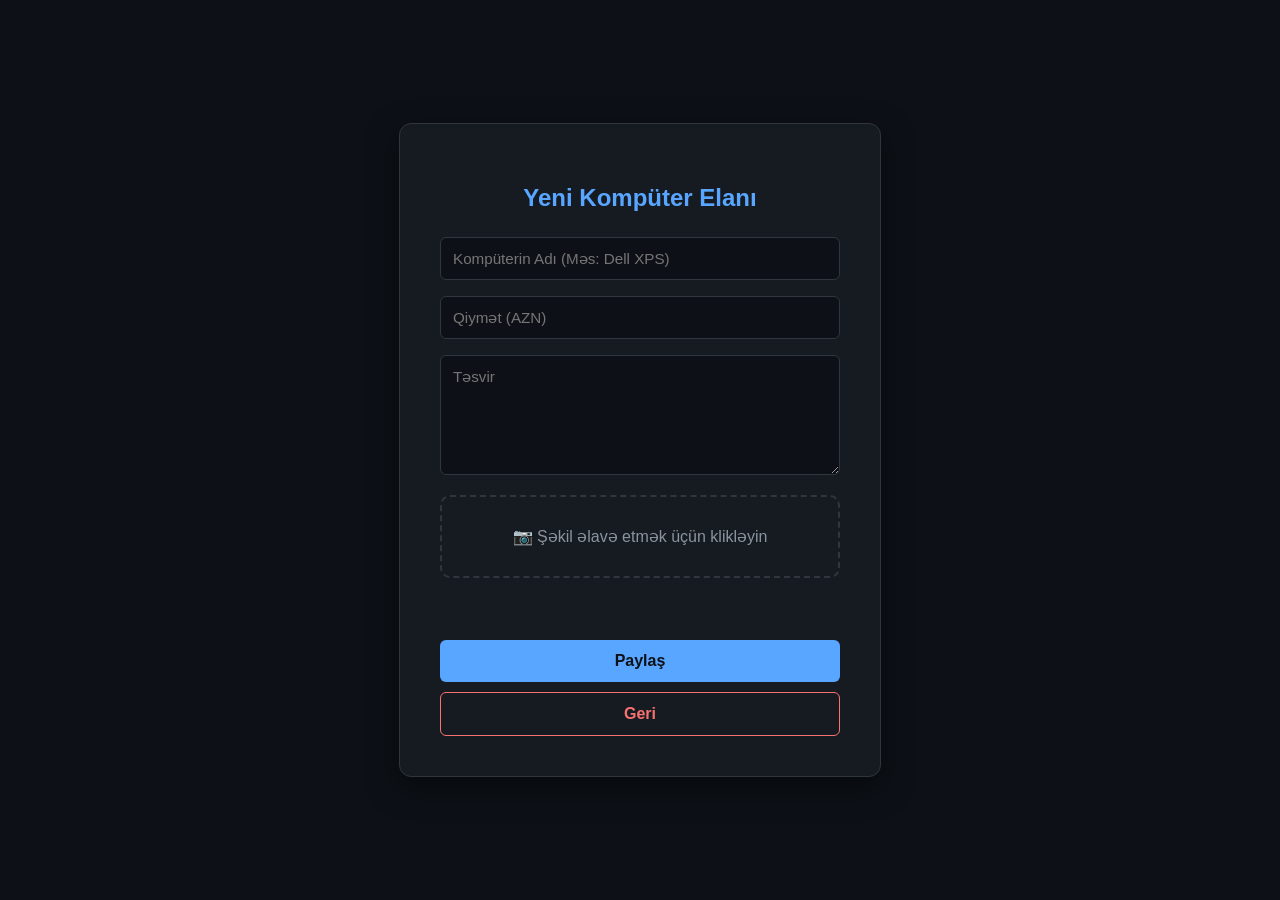
<file: frontEnd/add-computer.html>
<!DOCTYPE html>
<html lang="az">
<head>
    <link rel="icon" type="image/png" href="./Gemini_Generated_Image_vo6oi3vo6oi3vo6o.jpg">
    <meta charset="UTF-8">
    <title>Kompüter Əlavə Et</title>
    <link rel="stylesheet" href="add-computer.css">
    <style>
        .image-upload-area {
            border: 2px dashed #30363d;
            border-radius: 10px;
            padding: 30px;
            text-align: center;
            cursor: pointer;
            transition: 0.3s;
            margin-bottom: 16px;
            color: #8b949e;
        }
        .image-upload-area:hover { border-color: #58a6ff; color: #58a6ff; }
        .image-preview-container {
            display: flex;
            flex-wrap: wrap;
            gap: 10px;
            margin-bottom: 16px;
        }
        .preview-img {
            width: 80px;
            height: 80px;
            object-fit: cover;
            border-radius: 8px;
            border: 2px solid #30363d;
        }
        .upload-status {
            color: #58a6ff;
            font-size: 0.85rem;
            margin-bottom: 10px;
            min-height: 20px;
        }
    </style>
</head>
<body>
    <div class="card">
        <h2>Yeni Kompüter Elanı</h2>
        <input type="text" id="pc-name" placeholder="Kompüterin Adı (Məs: Dell XPS)">
        <input type="number" id="pc-price" placeholder="Qiymət (AZN)">
        <textarea id="pc-desc" placeholder="Təsvir"></textarea>

        <!-- IMAGE UPLOAD -->
        <div class="image-upload-area" onclick="document.getElementById('image-input').click()">
            📷 Şəkil əlavə etmək üçün klikləyin
        </div>
        <input type="file" id="image-input" accept="image/*" multiple style="display:none" onchange="handleImageSelect(event)">
        <div class="upload-status" id="upload-status"></div>
        <div class="image-preview-container" id="image-previews"></div>

        <button class="btn-blue" onclick="savePC()">Paylaş</button>
        <button class="btn-danger" onclick="history.back()">Geri</button>
    </div>

    <script>
        // Global state: Yüklənmiş şəkillərin linklərini saxlayır
        const uploadedUrls = [];

        /**
         * Gələn şəkil URL-dən http://domain:port hissəsini silib yalnız relative path (/uploads/...) saxlayır
         */
        function cleanImageUrl(url) {
            if (!url) return '';
            return url.replace(/^https?:\/\/[^\/]+/, '');
        }

        /**
         * Şəkil seçildikdə avtomatik backend-ə yükləyən funksiya
         */
        async function handleImageSelect(event) {
            const files = Array.from(event.target.files);
            const token = localStorage.getItem('accessToken');
            const statusEl = document.getElementById('upload-status');
            const previewsContainer = document.getElementById('image-previews');

            if (!token) {
                alert("Şəkil yükləmək üçün əvvəlcə giriş edin!");
                return;
            }

            for (const file of files) {
                const formData = new FormData();
                formData.append("file", file);

                try {
                    statusEl.innerText = `Yüklənir: ${file.name}...`;
                    statusEl.style.color = "#58a6ff";

                    const response = await fetch('/api/upload/image', {
                        method: 'POST',
                        headers: { 'Authorization': `Bearer ${token}` },
                        body: formData
                    });

                    if (!response.ok) throw new Error(`${file.name} yüklənə bilmədi.`);

                    const data = await response.json();
                    
                    // Uğurlu yükləmə - linki təmizləyib yadda saxlayırıq
                    const relativeUrl = cleanImageUrl(data.url);
                    uploadedUrls.push(relativeUrl);
                    renderPreview(relativeUrl, previewsContainer);
                    
                    statusEl.innerText = `✓ ${file.name} uğurla yükləndi`;
                    statusEl.style.color = "#3fb950";

                } catch (error) {
                    console.error("Yükləmə xətası:", error);
                    statusEl.innerText = `✗ Xəta: ${file.name}`;
                    statusEl.style.color = "#f85149";
                }
            }
        }

        /**
         * Kiçik önizləmə (thumbnail) yaradan köməkçi funksiya
         */
        function renderPreview(url, container) {
            const img = document.createElement('img');
            img.src = cleanImageUrl(url);
            img.className = 'preview-img';
            img.alt = "PC Image";
            container.appendChild(img);
        }

        /**
         * Bütün məlumatları toplayıb elanı paylaşan funksiya
         */
        async function savePC() {
            const token = localStorage.getItem('accessToken');
            
            const fields = {
                name: document.getElementById('pc-name').value.trim(),
                price: document.getElementById('pc-price').value,
                description: document.getElementById('pc-desc').value.trim()
            };

            if (!fields.name || !fields.price || !fields.description) {
                return alert("Zəhmət olmasa bütün məlumatları doldurun!");
            }

            if (uploadedUrls.length === 0) {
                return alert("Heç olmasa bir şəkil əlavə edin!");
            }

            if (!token) {
                alert("Sessiya bitib, yenidən giriş edin.");
                window.location.href = 'login.html';
                return;
            }

            try {
                const response = await fetch('/api/computers/add', {
                    method: 'POST',
                    headers: {
                        'Authorization': `Bearer ${token}`,
                        'Content-Type': 'application/json'
                    },
                    body: JSON.stringify({
                        name: fields.name,
                        price: parseFloat(fields.price),
                        description: fields.description,
                        imageLinks: uploadedUrls
                    })
                });

                const result = await response.json();

                if (response.ok) {
                    alert("Elan uğurla yerləşdirildi!");
                    window.location.href = 'index.html';
                } else {
                    alert(`Xəta: ${result.message || "Server xətası baş verdi"}`);
                }

            } catch (err) {
                console.error("SavePC xətası:", err);
                alert("Bağlantı xətası! Serverin aktiv olduğundan əmin olun.");
            }
        }
    </script>
</body>
</html>
</file>
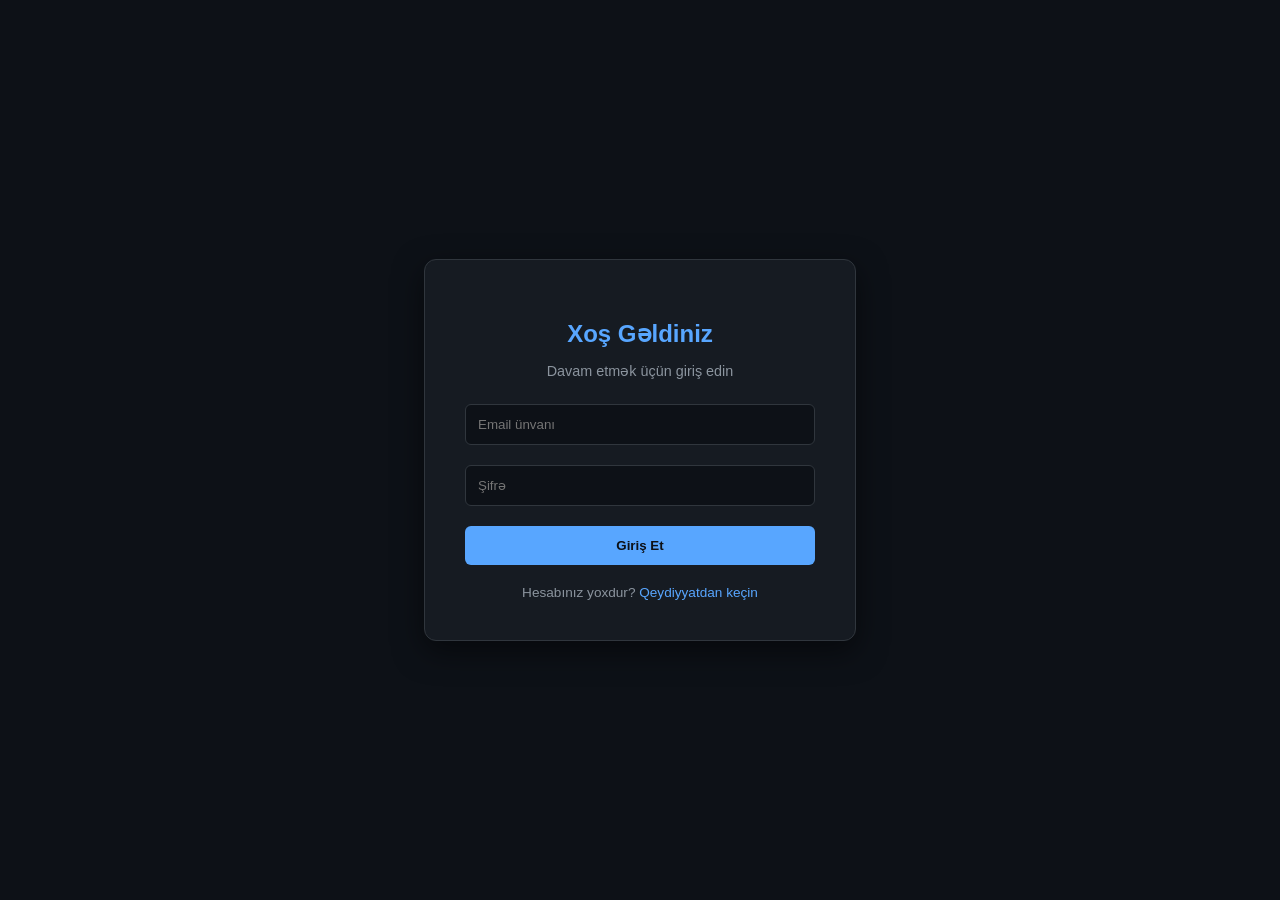
<file: frontEnd/admin.html>
<!DOCTYPE html>
<html lang="az">
<head>
    <meta charset="UTF-8">
    <meta name="viewport" content="width=device-width, initial-scale=1.0">
    <title>Admin Panel | TechStore</title>
    <style>
        body {
            margin: 0; background: #0d1117; color: #c9d1d9;
            font-family: 'Segoe UI', sans-serif; min-height: 100vh;
            display: flex; justify-content: center; padding: 40px 20px; box-sizing: border-box;
        }
        .container { width: 100%; max-width: 700px; }
        .card {
            background: #161b22; border: 1px solid #30363d; border-radius: 15px;
            padding: 35px; margin-bottom: 20px;
        }
        h2 { color: #ff7b00; margin-top: 0; }
        h3.section-title { color: #58a6ff; border-bottom: 1px solid #30363d; padding-bottom: 10px; }

        .button-group {
            display: grid; grid-template-columns: 1fr 1fr; gap: 12px; margin-top: 20px;
        }
        .btn {
            padding: 14px; border: none; border-radius: 8px; font-weight: bold;
            cursor: pointer; font-size: 0.95rem; transition: 0.2s; color: white;
        }
        .btn:hover { opacity: 0.85; transform: translateY(-2px); }
        .btn-full { grid-column: 1 / -1; }

        .btn-back {
            background: #21262d; color: #c9d1d9; border: 1px solid #30363d;
            padding: 10px 18px; border-radius: 6px; cursor: pointer; font-weight: bold; margin-bottom: 20px;
        }
        .btn-back:hover { background: #30363d; }

        .list-item {
            background: #0d1117; border: 1px solid #30363d; border-radius: 8px;
            padding: 15px; margin-bottom: 10px; display: flex; justify-content: space-between; align-items: center;
            cursor: pointer; transition: 0.2s;
        }
        .list-item:hover { border-color: #58a6ff; }
        .list-item.banned { border-left: 4px solid #da3633; }

        .badge {
            font-size: 0.75rem; padding: 3px 8px; border-radius: 10px; font-weight: bold;
        }
        .badge-banned { background: #da3633; color: white; }
        .badge-active { background: #238636; color: white; }

        input, textarea {
            width: 100%; padding: 12px; margin-bottom: 12px; border-radius: 6px;
            border: 1px solid #30363d; background: #0d1117; color: white; box-sizing: border-box;
            font-family: inherit;
        }

        .action-btn {
            padding: 8px 14px; border: none; border-radius: 6px; font-weight: bold; cursor: pointer;
        }

        .detail-row { padding: 10px 0; border-bottom: 1px solid #21262d; }
        .detail-row strong { color: #8b949e; }

        #loading-msg { text-align: center; color: #8b949e; padding: 20px; }
    </style>
    <link rel="icon" type="image/png" href="./Gemini_Generated_Image_vo6oi3vo6oi3vo6o.jpg">
</head>
<body>

<div class="container">
    <div class="card" id="admin-home">
        <button class="btn-back" onclick="location.href='index.html'">← Ana Səhifə</button>
        <h2>🛠️ Admin Panel</h2>
        <div class="button-group">
            <button class="btn" style="background:#49fb35; color:#000;" onclick="location.href='add-computer.html'">Kompüter Əlavə Et</button>
            <button class="btn" style="background:#f78166;" onclick="showUserList()">İstifadəçiləri İdarə Et</button>
            <button class="btn" style="background:#da3633;" onclick="showComputerList()">Kompüterləri Sil / Redaktə</button>
            <button class="btn" style="background:#8957e5;" onclick="showAddAdmin()">Admin Təyin Et</button>
        </div>
    </div>

    <!-- İSTİFADƏÇİ SİYAHISI -->
    <div class="card" id="user-list-view" style="display:none;">
        <button class="btn-back" onclick="backToHome()">← Geri</button>
        <h3 class="section-title">Bloklanmış İstifadəçilər</h3>
        <div id="banned-users-list"><p id="loading-msg">Yüklənir...</p></div>

        <h3 class="section-title" style="margin-top:30px;">Bütün İstifadəçilər</h3>
        <div id="all-users-list"></div>
    </div>

    <!-- İSTİFADƏÇİ DETAL -->
    <div class="card" id="user-detail-view" style="display:none;">
        <button class="btn-back" onclick="backToUserList()">← Geri</button>
        <h3 class="section-title">İstifadəçi Məlumatları</h3>
        <div class="detail-row"><strong>ID:</strong> <span id="ud-id"></span></div>
        <div class="detail-row"><strong>Ad:</strong> <span id="ud-name"></span></div>
        <div class="detail-row"><strong>Soyad:</strong> <span id="ud-surname"></span></div>
        <div class="detail-row"><strong>Email:</strong> <span id="ud-email"></span></div>
        <div class="detail-row"><strong>Status:</strong> <span id="ud-status"></span></div>

        <div class="button-group" style="margin-top:25px;">
            <button class="btn" style="background:#58a6ff;" onclick="showEditUser()">Redaktə</button>
            <button class="btn" id="ban-toggle-btn" style="background:#da3633;" onclick="toggleBan()">Banla</button>
        </div>

        <div id="edit-user-form" style="display:none; margin-top:25px; border-top:1px solid #30363d; padding-top:20px;">
            <h3 class="section-title">Məlumatları Redaktə Et</h3>
            <input type="text" id="edit-name" placeholder="Ad">
            <input type="text" id="edit-surname" placeholder="Soyad">
            <input type="email" id="edit-email" placeholder="Email">
            <div class="button-group">
                <button class="btn" style="background:#49fb35; color:#000;" onclick="saveUserEdit()">Kaydet</button>
                <button class="btn" style="background:#21262d; border:1px solid #30363d;" onclick="document.getElementById('edit-user-form').style.display='none'">Ləğv Et</button>
            </div>
        </div>
    </div>

    <!-- KOMPÜTER SİYAHISI -->
    <div class="card" id="computer-list-view" style="display:none;">
        <button class="btn-back" onclick="backToHome()">← Geri</button>
        <h3 class="section-title">Bütün Kompüterlər</h3>
        <div id="admin-computer-list"><p id="loading-msg">Yüklənir...</p></div>
    </div>

    <!-- ADMIN TƏYİN ET -->
    <div class="card" id="add-admin-view" style="display:none;">
        <button class="btn-back" onclick="backToHome()">← Geri</button>
        <h3 class="section-title">Yeni Admin Təyin Et</h3>

        <p style="color:#8b949e;">Mövcud istifadəçilərdən seç:</p>
        <select id="admin-user-select" style="width:100%; padding:12px; margin-bottom:15px; background:#0d1117; color:white; border:1px solid #30363d; border-radius:6px;">
            <option value="">-- Yüklənir... --</option>
        </select>
        <button class="btn btn-full" style="background:#8957e5; margin-bottom:20px;" onclick="promoteSelected()">Seçilmiş İstifadəçini Admin Et</button>

        <p style="color:#8b949e;">Və ya email yaz:</p>
        <input type="email" id="admin-custom-email" placeholder="istifadeci@gmail.com">
        <button class="btn btn-full" style="background:#8957e5;" onclick="promoteCustomEmail()">Bu Email-i Admin Et</button>
    </div>
</div>

<!-- Kompüter Redaktə Modalı -->
<div id="updateComputerModal" style="display:none; position:fixed; top:0; left:0; width:100vw; height:100vh; background:rgba(13,17,23,0.97); z-index:10001; justify-content:center; align-items:center;">
    <div style="background:#161b22; border:1px solid #30363d; border-radius:20px; padding:40px; max-width:500px; width:90%;">
        <h3 style="color:#58a6ff; margin-top:0;">Kompüteri Yenilə</h3>
        <input type="text" id="update-pc-name" placeholder="Ad">
        <input type="number" id="update-pc-price" placeholder="Qiymət (AZN)">
        <textarea id="update-pc-desc" placeholder="Təsvir" style="height:100px;"></textarea>
        <div style="display:flex; gap:10px;">
            <button onclick="submitUpdateComputer()" style="flex:1; padding:12px; background:#58a6ff; border:none; border-radius:6px; color:#000; font-weight:bold; cursor:pointer;">Yadda Saxla</button>
            <button onclick="document.getElementById('updateComputerModal').style.display='none'" style="flex:1; padding:12px; background:transparent; border:1px solid #f87171; border-radius:6px; color:#f87171; font-weight:bold; cursor:pointer;">Ləğv Et</button>
        </div>
    </div>
</div>

<script src="admin.js"></script>
</body>
</html>
</file>
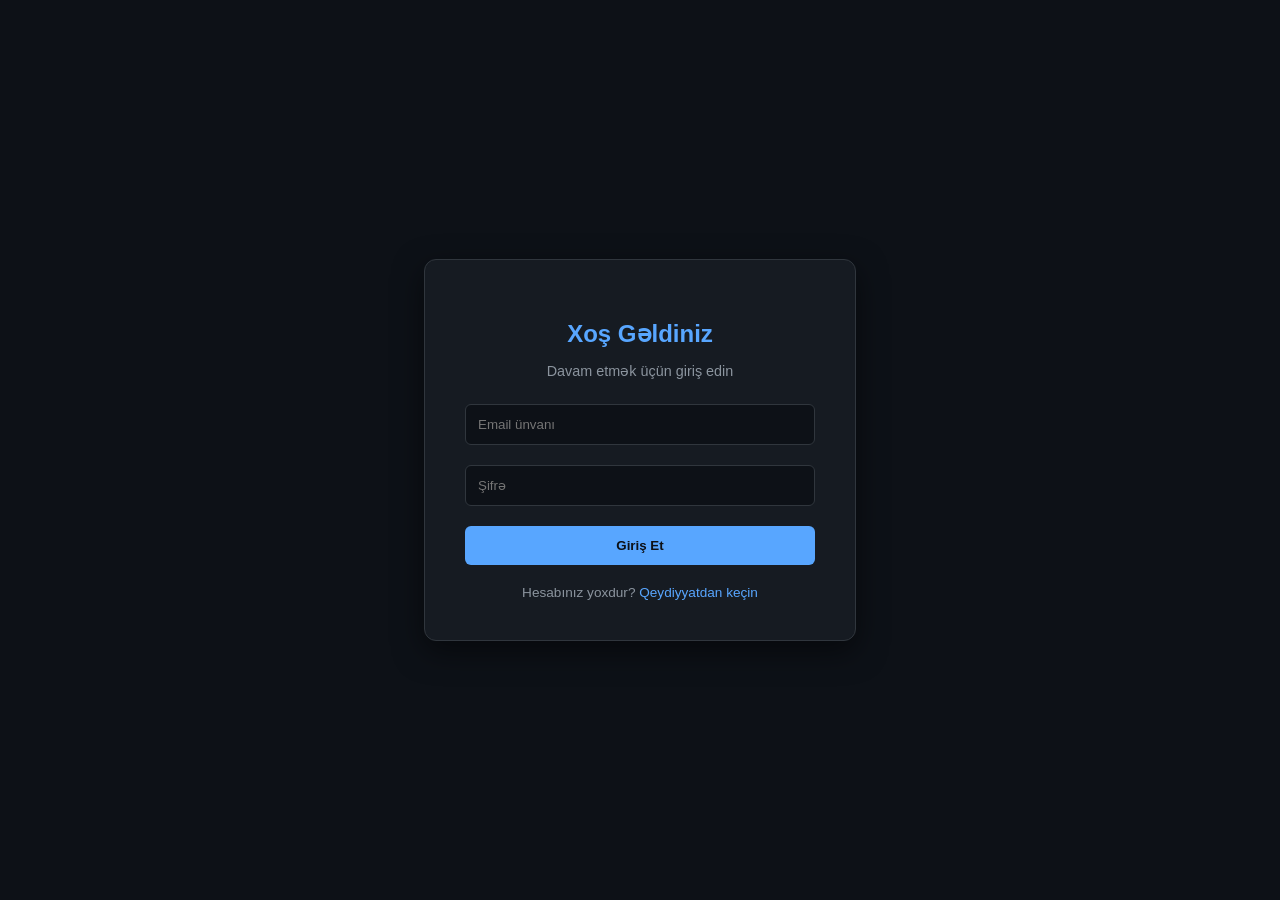
<file: frontEnd/login.html>
<!DOCTYPE html>
<html lang="az">
<head>
    <link rel="icon" type="image/png" href="./Gemini_Generated_Image_vo6oi3vo6oi3vo6o.jpg">
    <meta charset="UTF-8">
    <title>Giriş | TechStore</title>
    <link rel="stylesheet" href="login.css">
</head>
<body>
    <div class="auth-container">
        <form class="auth-form" id="login-form">
            <h2>Xoş Gəldiniz</h2>
            <p>Davam etmək üçün giriş edin</p>
            
            <div class="input-group">
                <input type="email" id="email" placeholder="Email ünvanı" required>
            </div>
            
            <div class="input-group">
                <input type="password" id="password" placeholder="Şifrə" required>
            </div>
            
            <button type="submit" class="btn-auth">Giriş Et</button>
            
            <div class="auth-footer">
                Hesabınız yoxdur? <a href="register.html">Qeydiyyatdan keçin</a>
            </div>
        </form>
    </div>
    <script src="login.js"></script>
</body>
</html>
</file>
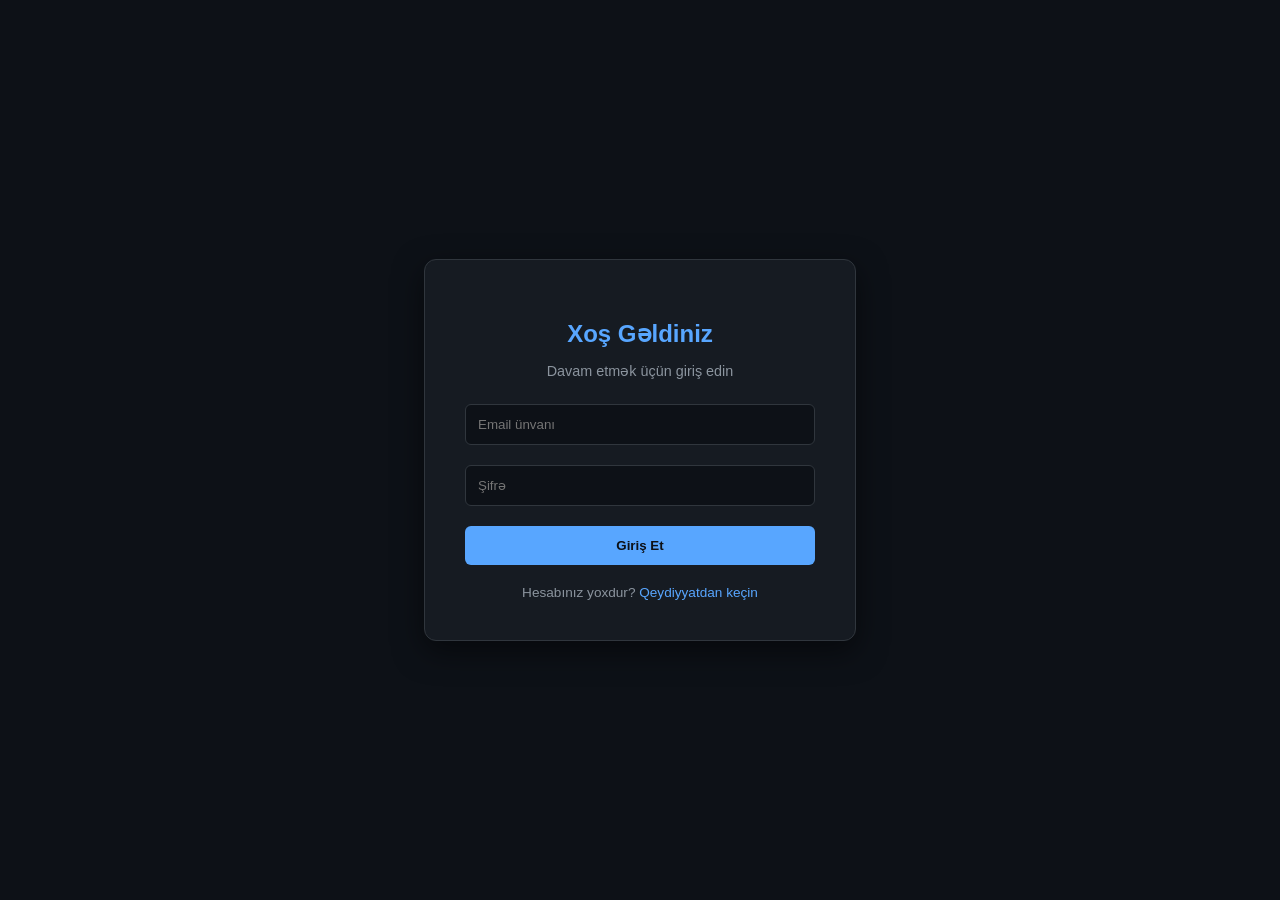
<file: frontEnd/profile.html>
<!DOCTYPE html>
<html lang="az">
<head>
    <link rel="icon" type="image/png" href="./Gemini_Generated_Image_vo6oi3vo6oi3vo6o.jpg">
    <meta charset="UTF-8">
    <title>Profilim | TechStore</title>
    <link rel="stylesheet" href="profile.css">
</head>
<body>
    <div class="container">
        <div class="card">
            <div id="profile-view">
                <h2>İstifadəçi Profili</h2>
                <div class="user-info">
                    <p><strong>Ad:</strong> <span id="view-name">...</span></p>
                    <p><strong>Soyad:</strong> <span id="view-surname">...</span></p>
                    <p><strong>Email:</strong> <span id="view-email">...</span></p>
                </div>

                <div class="button-group">
                    <button class="btn-back" onclick="goBack()">← Geri</button>
                    <button class="btn-blue" onclick="showUpdate()">Məlumatları Yenilə</button>
                    <button class="btn-danger" id="admin-panel-btn" onclick="admin()" style="display: none;">Admin Panel</button>
                    <button class="btn-blue" style="background:#8957e5" onclick="getMyCart()">Səbətim</button>
                    <button class="btn-danger" onclick="logout()">Çıxış Et</button>
                    <button class="btn-danger btn-delete" onclick="deleteAccount()">Hesabı Həmişəlik Sil</button>
                </div>
            </div>

            <div id="my-computers-area" class="computers-list-container" style="display:none;">
                <h3 class="section-title">Səbətim</h3>
                <div id="pc-list-content"></div>

                <div id="checkout-summary" style="display:none; margin-top:20px; padding:20px; border-top:2px solid #30363d; text-align:right;">
                    <h3 style="color:white;">Ümumi Cəm: <span id="total-price-display" style="color:#49fb35;">0</span> AZN</h3>
                    <button class="btn-blue" style="background:#49fb35; color:#000; width:200px;" onclick="goToCheckout()">Sifarişi Tamamla</button>
                </div>
            </div>

            <div id="update-form" style="display:none;">
                <h3>Məlumatları Redaktə Et</h3>
                <input type="text" id="up-name" class="input-field" placeholder="Ad">
                <input type="text" id="up-surname" class="input-field" placeholder="Soyad">
                <input type="password" id="up-pass" class="input-field" placeholder="Yeni Şifrə">
                <button class="btn-blue" onclick="processUpdate()">Yadda Saxla</button>
                <button class="btn-danger" onclick="location.reload()">Ləğv Et</button>
            </div>
        </div>
    </div>
    <script src="profile.js"></script>
</body>
</html>
</file>
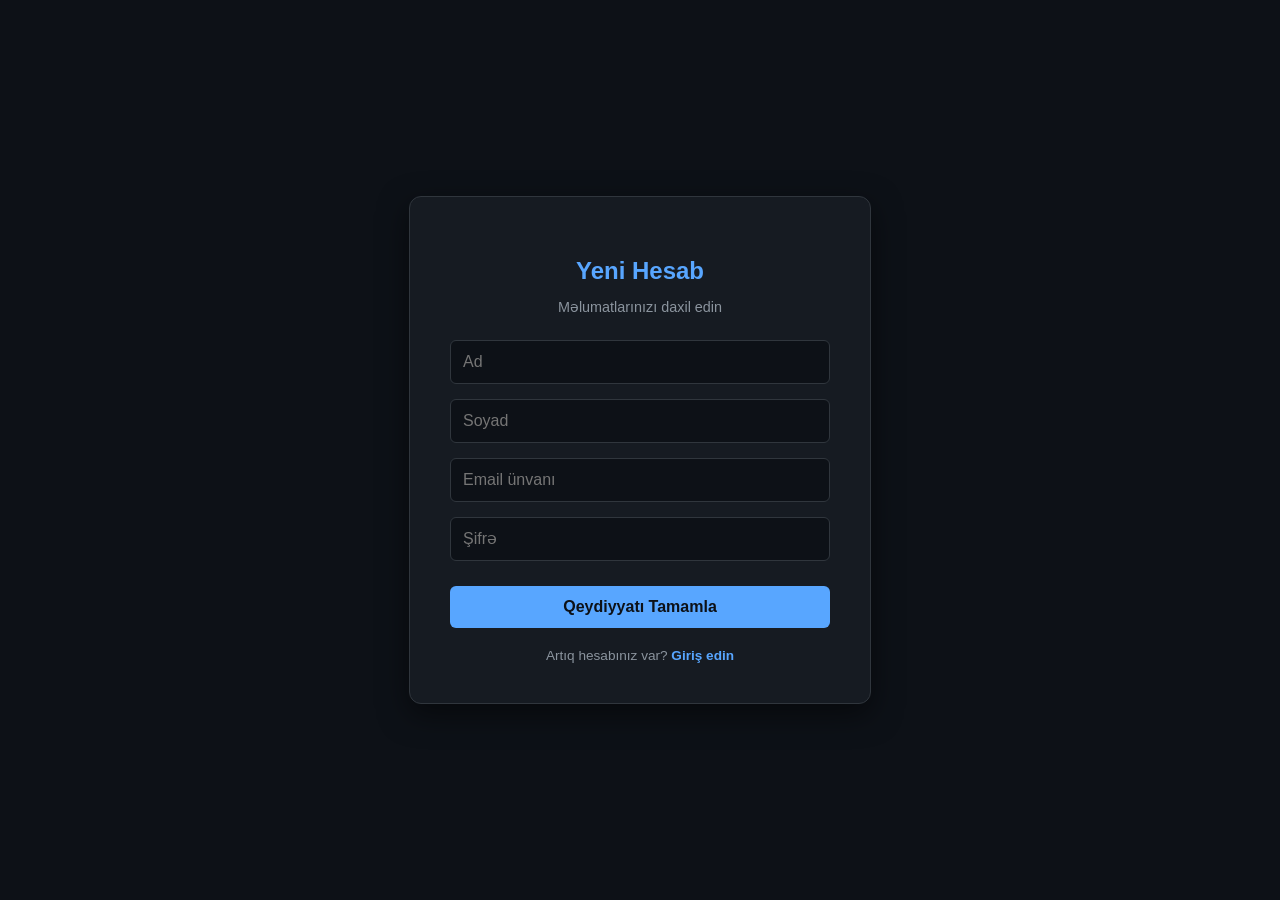
<file: frontEnd/register.html>
<!DOCTYPE html>
<html lang="az">
<head>
    <link rel="icon" type="image/png" href="./Gemini_Generated_Image_vo6oi3vo6oi3vo6o.jpg">
    <meta charset="UTF-8">
    <title>Qeydiyyat | TechStore</title>
    <link rel="stylesheet" href="register.css">
</head>
<body>
    <div class="auth-container">
        <form class="auth-form" id="register-form">
            <h2>Yeni Hesab</h2>
            <p>Məlumatlarınızı daxil edin</p>
            
            <div class="input-group">
                <input type="text" id="name" placeholder="Ad" required>
            </div>

            <div class="input-group">
                <input type="text" id="surname" placeholder="Soyad" required>
            </div>
            
            <div class="input-group">
                <input type="email" id="reg-email" placeholder="Email ünvanı" required>
            </div>
            
            <div class="input-group">
                <input type="password" id="reg-password" placeholder="Şifrə" required>
            </div>
            
            <button type="submit" class="btn-auth">Qeydiyyatı Tamamla</button>
            
            <div class="auth-footer">
                Artıq hesabınız var? <a href="login.html">Giriş edin</a>
            </div>
        </form>
    </div>
    <script src="register.js"></script>
</body>
</html>
</file>
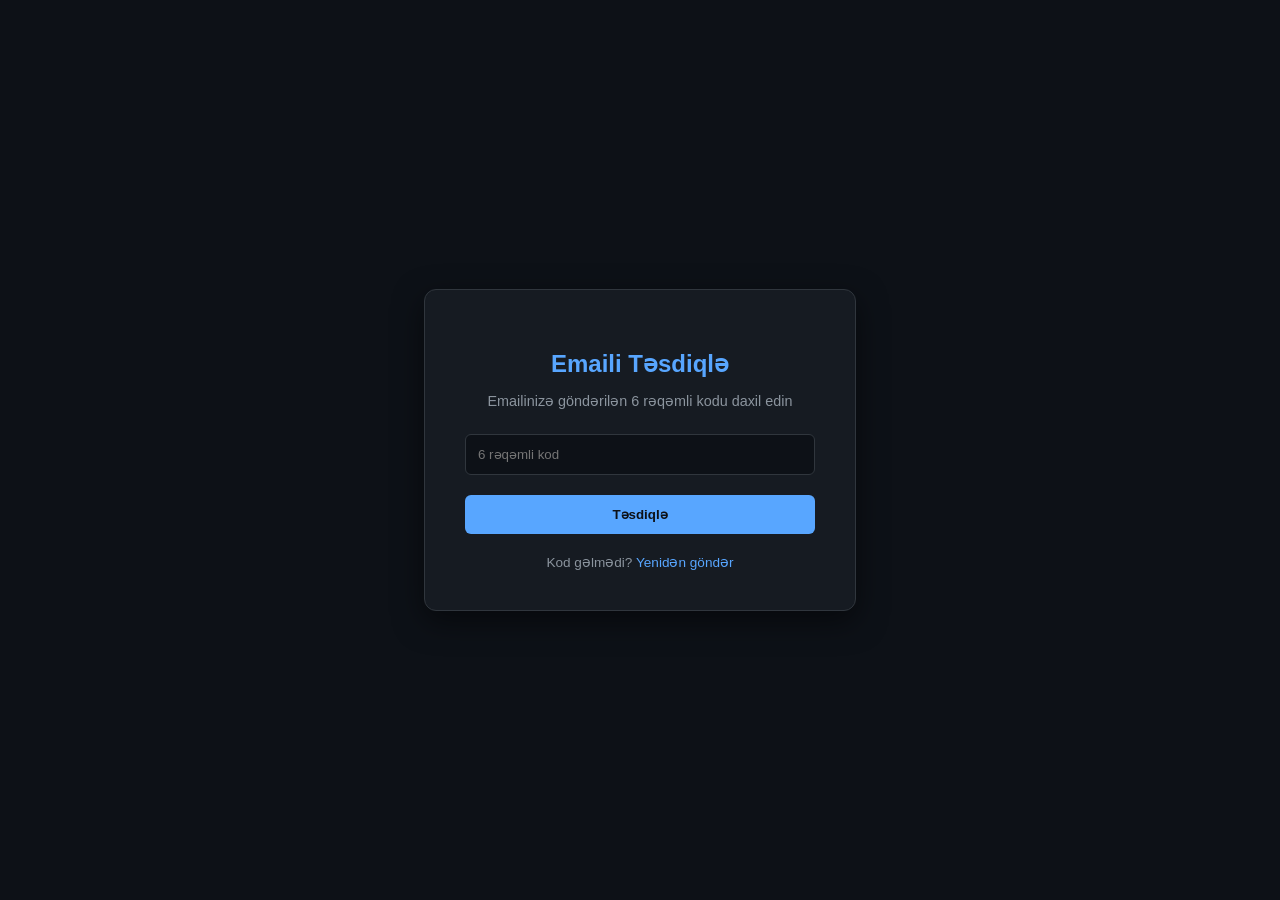
<file: frontEnd/verify.html>
<!DOCTYPE html>
<html lang="az">
<head>
    <link rel="icon" type="image/png" href="./Gemini_Generated_Image_vo6oi3vo6oi3vo6o.jpg">
    <meta charset="UTF-8">
    <meta name="viewport" content="width=device-width, initial-scale=1.0">
    <title>Hesabın Təsdiqlənməsi | TechStore</title>
    <link rel="stylesheet" href="login.css">
</head>
<body>
    <div class="auth-container">
        <div class="auth-form">
            <h2>Emaili Təsdiqlə</h2>
            <p>Emailinizə göndərilən 6 rəqəmli kodu daxil edin</p>
            
            <div class="input-group">
                <input type="text" id="otp-code" placeholder="6 rəqəmli kod" maxlength="6">
            </div>

            <div id="result" style="margin-bottom: 10px; font-weight: bold;"></div>
            
            <button type="button" class="btn-auth" onclick="verify()">Təsdiqlə</button>
            
            <div class="auth-footer">
                Kod gəlmədi? <a href="javascript:void(0)" onclick="resendOTP()">Yenidən göndər</a>
            </div>
        </div>
    </div>
    <script src="verify.js"></script>
</body>
</html>
</file>
<file: frontEnd/add-computer.css>
:root {
    --bg-dark: #0d1117;
    --primary-blue: #58a6ff;
    --card-bg: #161b22;
}

body {
    margin: 0;
    min-height: 100vh;
    display: flex;
    justify-content: center;
    align-items: center;
    background-color: var(--bg-dark);
    font-family: 'Segoe UI', sans-serif;
    color: white;
}

.card {
    background: var(--card-bg);
    padding: 40px;
    border-radius: 12px;
    border: 1px solid #30363d;
    box-shadow: 0 10px 30px rgba(0,0,0,0.5);
    width: 400px;
}

h2 {
    color: var(--primary-blue);
    margin-bottom: 25px;
    text-align: center;
}

input, textarea {
    width: 100%;
    padding: 12px;
    background: #0d1117;
    border: 1px solid #30363d;
    border-radius: 6px;
    color: white;
    box-sizing: border-box;
    font-family: 'Segoe UI', sans-serif;
    font-size: 0.95rem;
    margin-bottom: 16px;
}

textarea {
    height: 120px;
    resize: vertical;
}

input:focus, textarea:focus {
    border-color: var(--primary-blue);
    outline: none;
}

.btn-blue {
    width: 100%;
    padding: 12px;
    background: var(--primary-blue);
    border: none;
    border-radius: 6px;
    color: #0d1117;
    font-weight: bold;
    font-size: 1rem;
    cursor: pointer;
    transition: 0.3s;
    margin-bottom: 10px;
}

.btn-blue:hover { opacity: 0.9; transform: scale(1.02); }

.btn-danger {
    width: 100%;
    padding: 12px;
    background: transparent;
    border: 1px solid #f87171;
    border-radius: 6px;
    color: #f87171;
    font-weight: bold;
    font-size: 1rem;
    cursor: pointer;
    transition: 0.3s;
}

.btn-danger:hover { background: #f87171; color: #0d1117; }
</file>
<file: frontEnd/login.css>
:root {
    --bg-dark: #0d1117;
    --primary-blue: #58a6ff;
    --card-bg: #161b22;
}

body {
    margin: 0;
    height: 100vh;
    display: flex;
    justify-content: center;
    align-items: center;
    background-color: var(--bg-dark);
    font-family: 'Segoe UI', sans-serif;
    color: white;
}

.auth-container {
    background: var(--card-bg);
    padding: 40px;
    border-radius: 12px;
    border: 1px solid #30363d;
    box-shadow: 0 10px 30px rgba(0,0,0,0.5);
    width: 350px;
}

h2 { color: var(--primary-blue); margin-bottom: 10px; text-align: center; }
p { color: #8b949e; text-align: center; margin-bottom: 25px; font-size: 0.9rem; }

.input-group { margin-bottom: 20px; }

input {
    width: 100%;
    padding: 12px;
    background: #0d1117;
    border: 1px solid #30363d;
    border-radius: 6px;
    color: white;
    box-sizing: border-box;
}

input:focus { border-color: var(--primary-blue); outline: none; }

.btn-auth {
    width: 100%;
    padding: 12px;
    background: var(--primary-blue);
    border: none;
    border-radius: 6px;
    color: #0d1117;
    font-weight: bold;
    cursor: pointer;
    transition: 0.3s;
}

.btn-auth:hover { opacity: 0.9; transform: scale(1.02); }

.auth-footer { margin-top: 20px; text-align: center; font-size: 0.85rem; color: #8b949e; }
.auth-footer a { color: var(--primary-blue); text-decoration: none; }
</file>
<file: frontEnd/profile.css>
:root {
    --blue: #58a6ff;
    --red: #da3633;
    --bg: #0d1117;
    --card: #161b22;
    --text: #c9d1d9;
}

body {
    background: var(--bg);
    color: var(--text);
    font-family: 'Segoe UI', sans-serif;
    margin: 0;
}

.card {
    background: var(--card);
    border: 1px solid #30363d;
    border-radius: 12px;
    padding: 30px;
    box-shadow: 0 8px 24px rgba(0,0,0,0.5);
}

h2, h3 { color: white; border-bottom: 1px solid #30363d; padding-bottom: 10px; }

.btn-blue, .btn-danger {
    width: 100%;
    padding: 12px;
    border: none;
    border-radius: 6px;
    cursor: pointer;
    font-weight: bold;
    transition: 0.3s;
    color: white;
    margin-bottom: 5px;
}
.detail-img {
    width: 100%;
    max-width: 400px; /* Maksimum genişlik */
    height: 300px;    /* Sabit hündürlük */
    object-fit: cover; /* Şəkli əzilmədən yerləşdirir */
    border-radius: 20px;
    border: 4px solid var(--blue);
    box-shadow: 0 0 40px rgba(88,166,255,0.2);
}

.btn-blue { background: var(--blue); }
.btn-blue:hover { opacity: 0.8; }
.btn-danger { background: var(--red); }
.btn-danger:hover { background: #b62320; }

.input-field {
    width: 95%;
    padding: 10px;
    background: #0d1117;
    border: 1px solid #30363d;
    color: white;
    border-radius: 6px;
}

/* Satdığım Kompüterlər Bölməsi */
.my-computers-section {
    margin-top: 30px;
    border-top: 2px solid #30363d;
    padding-top: 20px;
}

.pc-item {
    background: #21262d;
    padding: 15px;
    border-radius: 8px;
    margin-bottom: 10px;
    border-left: 4px solid var(--blue);
}

.pc-item h4 { margin: 0; color: var(--blue); }
.pc-item p { margin: 5px 0; font-size: 0.9rem; }

.button-group {
    display: grid;
    grid-template-columns: 1fr 1fr;
    gap: 10px;
    margin-top: 20px;
}

.computers-list-container {
    margin-top: 30px;
    padding-top: 20px;
    border-top: 2px solid #30363d;
}

.section-title {
    color: var(--blue);
    margin-bottom: 15px;
    font-size: 1.5rem;
}

/* Kompüter kartı stili */
.pc-list-item {
    background: #21262d;
    border: 1px solid #30363d;
    padding: 20px;
    border-radius: 10px;
    margin-bottom: 15px;
    transition: 0.3s;
}

.pc-list-item:hover {
    border-color: var(--blue);
    background: #262c36;
}

.pc-list-item h4 {
    margin: 0 0 10px 0;
    color: white;
    font-size: 1.2rem;
}

.pc-list-item p {
    margin: 5px 0;
    font-size: 0.95rem;
    color: #8b949e;
}

.pc-price {
    color: var(--blue);
    font-weight: bold;
    font-size: 1.1rem;
}
:root {
    --blue: #58a6ff;
    --red: #da3633;
    --bg: #0d1117;
    --card: #161b22;
    --text: #c9d1d9;
}

body {
    background: var(--bg);
    color: var(--text);
    font-family: 'Segoe UI', sans-serif;
    display: flex;
    justify-content: center;
    padding-top: 50px;
}

/* Əsas Div - Normal Ölçü */
.container {
    width: 100%;
    max-width: 800px; /* Div-in enini məhdudlaşdırdıq */
    padding: 20px;
}

.card {
    background: var(--card);
    border: 1px solid #30363d;
    border-radius: 12px;
    padding: 30px;
    box-shadow: 0 10px 30px rgba(0,0,0,0.5);
}

/* Butonların yan-yana düzülməsi */
.button-group {
    display: grid;
    grid-template-columns: 1fr 1fr; /* Butonlar 2 sütun olacaq */
    gap: 15px;
    margin-top: 25px;
}

.btn-blue, .btn-danger {
    padding: 12px;
    border: none;
    border-radius: 8px;
    cursor: pointer;
    font-weight: bold;
    color: white;
    transition: 0.3s ease;
    font-size: 14px;
}

.btn-blue:hover, .btn-danger:hover {
    filter: brightness(1.2);
    transform: translateY(-2px);
}

/* Hesabı Sil butonu üçün xüsusi stil */
.btn-delete {
    grid-column: span 2; /* Bu buton bütün eni tutsun */
    background: #444;
    margin-top: 10px;
}

.pc-item {
    background: #21262d;
    padding: 20px;
    border-radius: 10px;
    margin-top: 15px;
    border-left: 5px solid var(--blue);
}
.detail-img {
    width: 100%;
    max-width: 400px; /* Şəklin maksimum eni */
    height: 300px;    /* Sabit hündürlük */
    object-fit: contain; /* Şəkli əzmir, çərçivəyə sığdırır */
    background-color: #1c2128; /* Şəkil kiçik olsa arxa fon rəngi */
    border-radius: 12px;
    border: 2px solid #30363d;
    display: block;
    margin: 0 auto;
}
.btn-back {
    background: #21262d;
    color: #c9d1d9;
    border: 1px solid #30363d;
    padding: 12px;
    border-radius: 6px;
    font-weight: bold;
    cursor: pointer;
    transition: all 0.2s ease-in-out;
    display: inline-flex;
    align-items: center;
    justify-content: center;
    gap: 8px;
}

.btn-back:hover {
    background: #30363d;
    color: white;
    border-color: #8b949e;
    box-shadow: 0 0 10px rgba(255, 255, 255, 0.1);
}
</file>
<file: frontEnd/register.css>
:root {
    --bg-dark: #0d1117;
    --primary-blue: #58a6ff;
    --card-bg: #161b22;
    --text-main: #f0f6fc;
    --text-dim: #8b949e;
}

body {
    margin: 0;
    height: 100vh;
    display: flex;
    justify-content: center;
    align-items: center;
    background-color: var(--bg-dark);
    font-family: 'Segoe UI', sans-serif;
    color: var(--text-main);
}

.auth-container {
    background: var(--card-bg);
    padding: 40px;
    border-radius: 12px;
    border: 1px solid #30363d;
    box-shadow: 0 10px 30px rgba(0,0,0,0.5);
    width: 380px;
}

h2 { color: var(--primary-blue); margin-bottom: 8px; text-align: center; }
p { color: var(--text-dim); text-align: center; margin-bottom: 25px; font-size: 0.9rem; }

.input-group { margin-bottom: 15px; }

input {
    width: 100%;
    padding: 12px;
    background: #0d1117;
    border: 1px solid #30363d;
    border-radius: 6px;
    color: white;
    box-sizing: border-box;
    font-size: 1rem;
}

input:focus {
    border-color: var(--primary-blue);
    outline: none;
    box-shadow: 0 0 5px rgba(88, 166, 255, 0.3);
}

.btn-auth {
    width: 100%;
    padding: 12px;
    background: var(--primary-blue);
    border: none;
    border-radius: 6px;
    color: #0d1117;
    font-weight: bold;
    font-size: 1rem;
    cursor: pointer;
    transition: 0.3s;
    margin-top: 10px;
}

.btn-auth:hover {
    opacity: 0.9;
    transform: scale(1.02);
}

.auth-footer {
    margin-top: 20px;
    text-align: center;
    font-size: 0.85rem;
    color: var(--text-dim);
}

.auth-footer a {
    color: var(--primary-blue);
    text-decoration: none;
    font-weight: bold;
}
</file>
